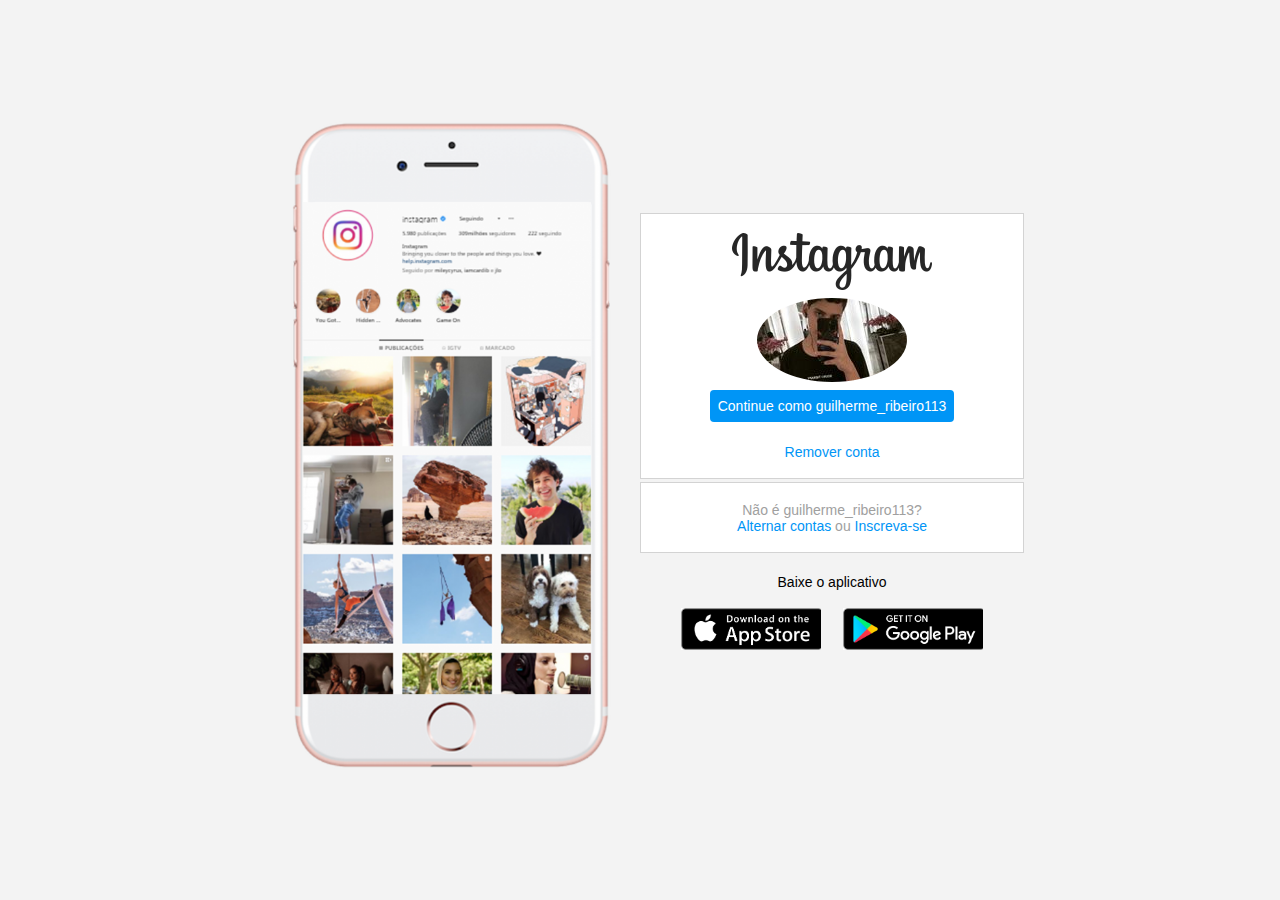
<file: index.html>
<!DOCTYPE html>
<html lang="en">
<head>
    <meta charset="UTF-8">
    <meta name="viewport" content="width=device-width, initial-scale=1.0">
    <link rel="stylesheet" href="style.css">
    <title>Instagram</title>
</head>
<body>
    <div class="instagram-wrapper">
        <div class="instagram-phone">
            <img src="./img/Instagram-celular.png">
            </div>
            <div class="instagram-continue">
                <div class="group">
                    <img src="./img/Instagram-logo.png" class="instagram-logo" alt="instagram logo">
                    <div class="profile-photo">
                        <img src="./img/perfil-instagram.jpg" alt="foto de perfil">
                    </div>
                    <a href="s"class="instagram-login">Continue como guilherme_ribeiro113</a>
                    <a href="s" class="instagram-logout">Remover conta</a>
                </div>
                <div class="group">
                    <p class="not-account">Não é guilherme_ribeiro113?</p>
                    <p class="not-account">
                        <span class="link-blue">Alternar contas</span>
                        ou
                        <span class="link-blue">Inscreva-se</span>
                    </p>
                </div>
                <div class="get-the-app">
                    <p class="get-app">Baixe o aplicativo</p>
                    <div class="download">
                        <a href="#" class="app-download"></a>
                        <a href="#" class="app-download"></a>
                    </div>
                </div>
            </div>
        </div>
    </div>
</body>
</html>
</file>
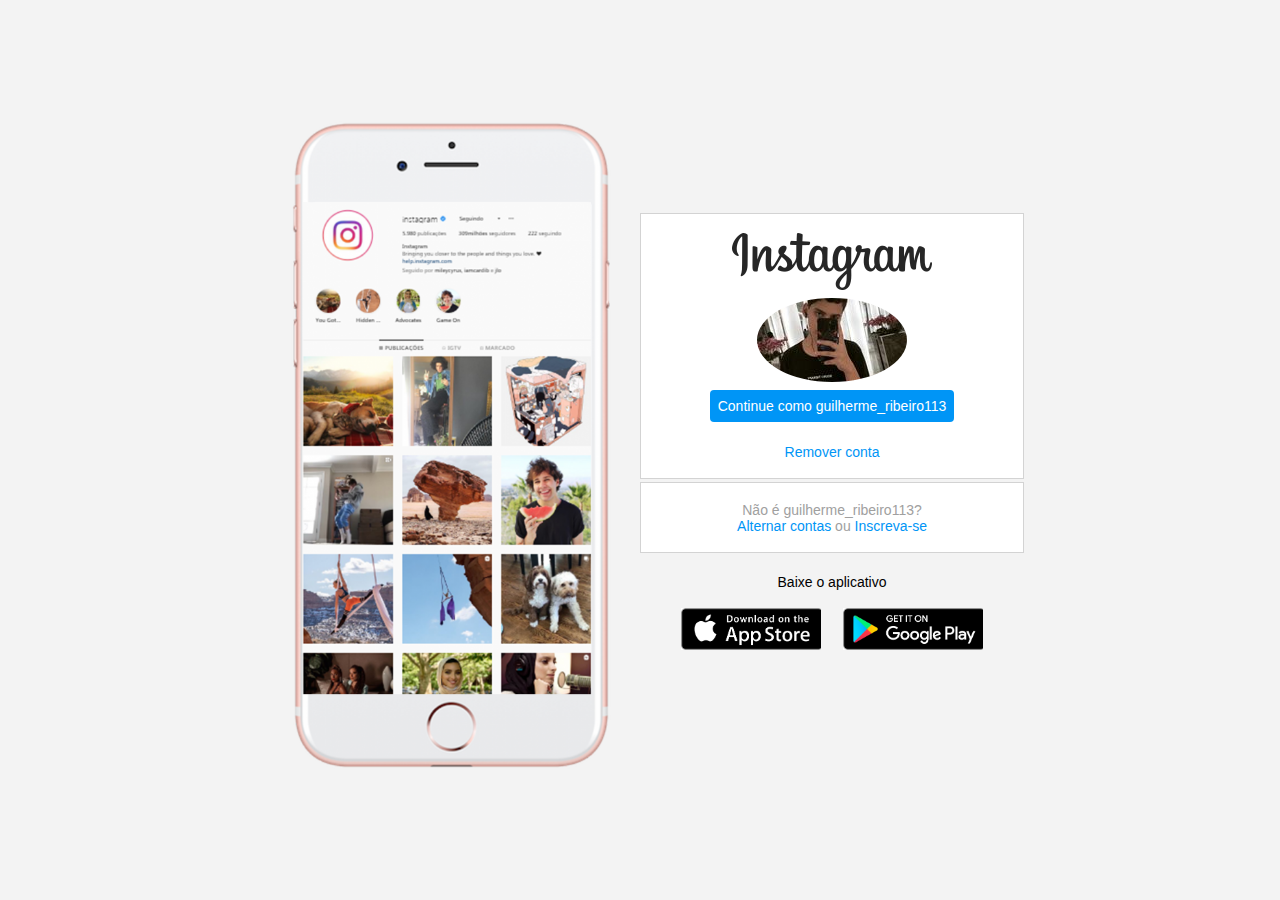
<file: Instagram/index.html>
<!DOCTYPE html>
<html lang="en">
<head>
    <meta charset="UTF-8">
    <meta name="viewport" content="width=device-width, initial-scale=1.0">
    <link rel="stylesheet" href="style.css">
    <title>Instagram</title>
</head>
<body>
    <div class="instagram-wrapper">
        <div class="instagram-phone">
            <img src="./img/Instagram-celular.png">
            </div>
            <div class="instagram-continue">
                <div class="group">
                    <img src="./img/Instagram-logo.png" class="instagram-logo" alt="instagram logo">
                    <div class="profile-photo">
                        <img src="./img/perfil-instagram.jpg" alt="foto de perfil">
                    </div>
                    <a href="s"class="instagram-login">Continue como guilherme_ribeiro113</a>
                    <a href="s" class="instagram-logout">Remover conta</a>
                </div>
                <div class="group">
                    <p class="not-account">Não é guilherme_ribeiro113?</p>
                    <p class="not-account">
                        <span class="link-blue">Alternar contas</span>
                        ou
                        <span class="link-blue">Inscreva-se</span>
                    </p>
                </div>
                <div class="get-the-app">
                    <p class="get-app">Baixe o aplicativo</p>
                    <div class="download">
                        <a href="#" class="app-download"></a>
                        <a href="#" class="app-download"></a>
                    </div>
                </div>
            </div>
        </div>
    </div>
</body>
</html>
</file>
<file: style.css>
* {
    padding: 0;
    margin: 0;
    box-sizing: border-box;
    text-decoration: none;
    font-family: sans-serif;
    font-size: 14px;
}

body {
    width: 100%;
    min-height: 100vh;
    background-color: rgb(243, 243, 243);
    margin: 0;
    padding: 0;
    display: flex;
    justify-content: center;
}

.instagram-wrapper{
    display: flex;
    align-items: center;
    justify-content: start;
    width: 60%;
    height: 100vh;
}
.instagram-phone{
    display: flex;
    align-items: center;
    justify-content: center;
    width: 50%;
}

.instagram-phone img {
    height: 50rem;

}

.instagram-continue{
    display: flex;
    align-items: center; /* horizontal */
    justify-content: space-around; /*vertical*/
    flex-direction: column;
    width: 50%;
    min-height: 34rem;
}

.group{
    display: flex;
    justify-content: space-between;
    align-items: center;
    flex-direction: column;
    background-color: white;
    width: 100%;
    padding: 1.3rem ;
    border: 1px solid lightgray;
}

.group:nth-child(1){
    min-height: 19rem;
}

.instragam-logo {
    height: 3rem;
}

.profile-photo {
    display: flex;
    justify-content: center;
    align-items: center;
    border-radius: 50%;
    overflow: hidden;

}  

.profile-photo {
    height: 6rem;
}

.instagram-login{
    background-color: #0095f6;
    color: white;
    padding: 8px;
    border-radius: 4px;
}

.instagram-logout{
    color: #0095f6;
    margin-top: 1rem;
}

.not-account{
    color: rgb(160, 160, 160);
}

.link-blue{
    color: #0095f6;
}

.get-the-app{
    display: flex;
    flex-direction: column;
    align-items: center;
    justify-content: center;
    width: 100%;
    padding: 1.3rem 0;
}

.download {
    display: flex;
    width: 100%;
    justify-content: space-evenly;
    align-items: center;
    padding: 1.3rem;
}

.app-download{
    height: 3rem;
    width: 10rem;
    background-size: cover;
}

.app-download:nth-child(1){
    background-image: url(./img/Apple\ Button.jpg);
}

.app-download:nth-child(2){
    background-image: url(./img/Google\ Play\ Button.png);
}

/* media queries*/

@media (max-width: 1024px) {
    .instagram-wrapper{
        width: 90%;
    }
}

@media (max-width: 650px) {
    body {
        background-color: white;
    }
    
    .instagram-wrapper{
        width: 90%;
    }

    .instagram-phone{
        display: none;
    }

    .instagram-continue{
        width: 100%;
    }

    .group {
        border: 1px solid transparent;
    }
}
</file>
<file: Instagram/style.css>
* {
    padding: 0;
    margin: 0;
    box-sizing: border-box;
    text-decoration: none;
    font-family: sans-serif;
    font-size: 14px;
}

body {
    width: 100%;
    min-height: 100vh;
    background-color: rgb(243, 243, 243);
    margin: 0;
    padding: 0;
    display: flex;
    justify-content: center;
}

.instagram-wrapper{
    display: flex;
    align-items: center;
    justify-content: start;
    width: 60%;
    height: 100vh;
}
.instagram-phone{
    display: flex;
    align-items: center;
    justify-content: center;
    width: 50%;
}

.instagram-phone img {
    height: 50rem;

}

.instagram-continue{
    display: flex;
    align-items: center; /* horizontal */
    justify-content: space-around; /*vertical*/
    flex-direction: column;
    width: 50%;
    min-height: 34rem;
}

.group{
    display: flex;
    justify-content: space-between;
    align-items: center;
    flex-direction: column;
    background-color: white;
    width: 100%;
    padding: 1.3rem ;
    border: 1px solid lightgray;
}

.group:nth-child(1){
    min-height: 19rem;
}

.instragam-logo {
    height: 3rem;
}

.profile-photo {
    display: flex;
    justify-content: center;
    align-items: center;
    border-radius: 50%;
    overflow: hidden;

}  

.profile-photo {
    height: 6rem;
}

.instagram-login{
    background-color: #0095f6;
    color: white;
    padding: 8px;
    border-radius: 4px;
}

.instagram-logout{
    color: #0095f6;
    margin-top: 1rem;
}

.not-account{
    color: rgb(160, 160, 160);
}

.link-blue{
    color: #0095f6;
}

.get-the-app{
    display: flex;
    flex-direction: column;
    align-items: center;
    justify-content: center;
    width: 100%;
    padding: 1.3rem 0;
}

.download {
    display: flex;
    width: 100%;
    justify-content: space-evenly;
    align-items: center;
    padding: 1.3rem;
}

.app-download{
    height: 3rem;
    width: 10rem;
    background-size: cover;
}

.app-download:nth-child(1){
    background-image: url(./img/Apple\ Button.jpg);
}

.app-download:nth-child(2){
    background-image: url(./img/Google\ Play\ Button.png);
}

/* media queries*/

@media (max-width: 1024px) {
    .instagram-wrapper{
        width: 90%;
    }
}

@media (max-width: 650px) {
    body {
        background-color: white;
    }
    
    .instagram-wrapper{
        width: 90%;
    }

    .instagram-phone{
        display: none;
    }

    .instagram-continue{
        width: 100%;
    }

    .group {
        border: 1px solid transparent;
    }
}
</file>
